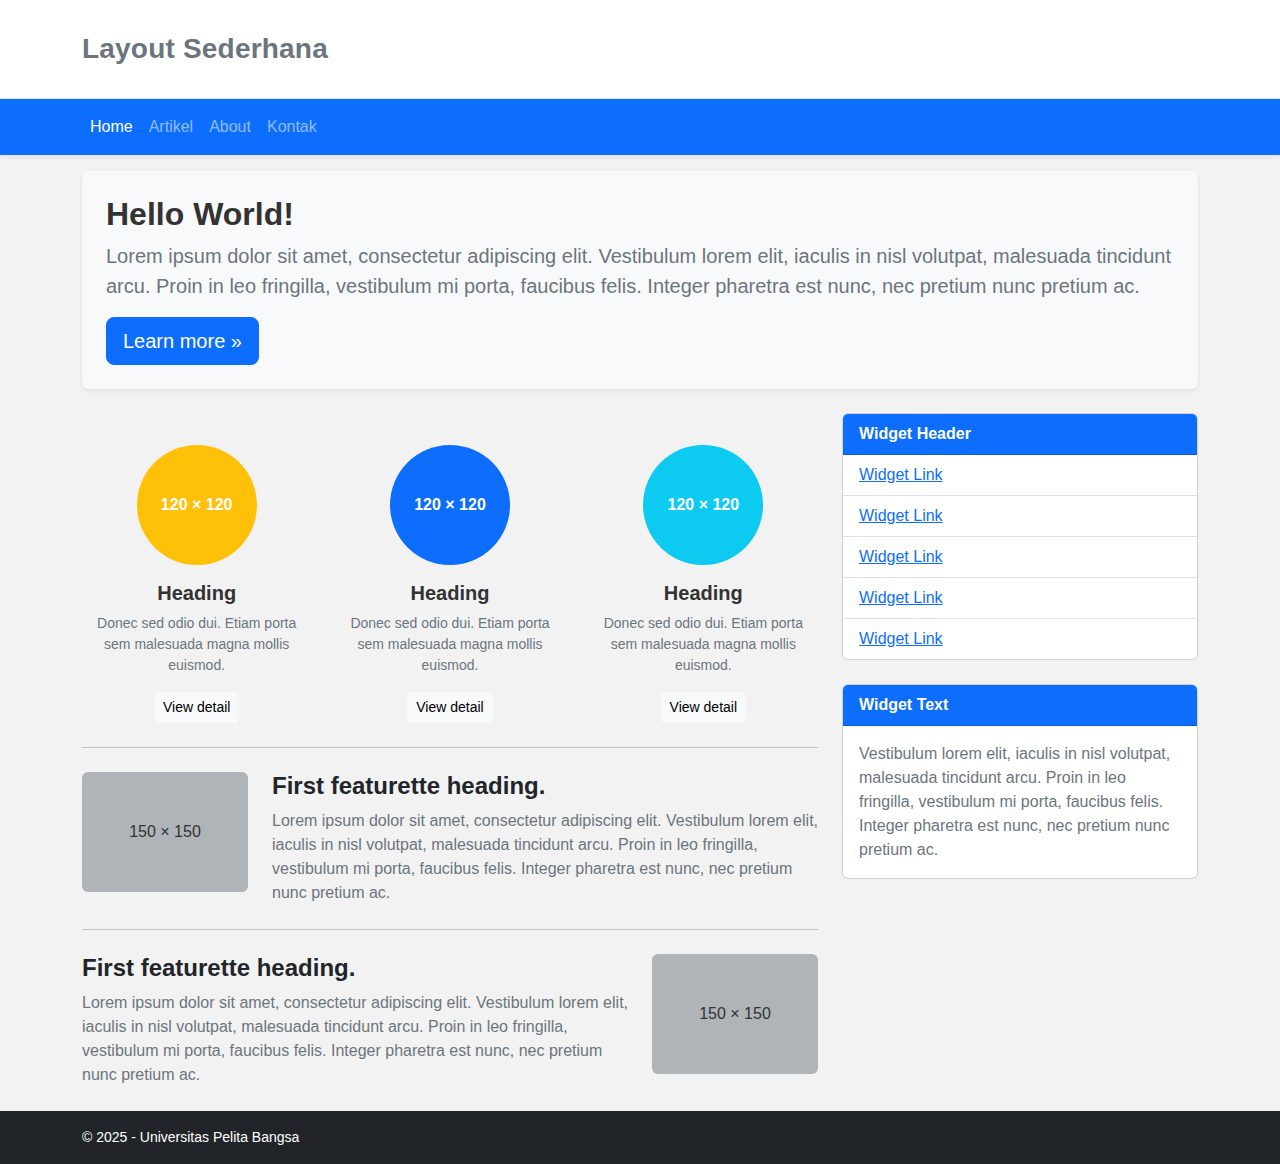
<file: index.html>
<!DOCTYPE html>
<html lang="en">
<head>
  <meta charset="UTF-8" />
  <meta name="viewport" content="width=device-width, initial-scale=1.0" />
  <title>Layout Sederhana</title>

  <!-- Bootstrap CSS (CDN) -->
  <link
    href="https://cdn.jsdelivr.net/npm/bootstrap@5.3.3/dist/css/bootstrap.min.css"
    rel="stylesheet"
    integrity="sha384-QWTKZyjpPEjISv5WaRU9OFeRpok6YctnYmDr5pNlyT2bRjXh0JMhjY6hW+ALEwIH"
    crossorigin="anonymous"
  />

  <!-- Custom CSS -->
  <link rel="stylesheet" href="style.css" />
</head>
<body class="bg-page">

  <!-- Header -->
  <header class="brandbar py-3">
    <div class="container">
      <h1 class="brandtitle fw-bold text-secondary">Layout Sederhana</h1>
    </div>
  </header>

  <!-- Navbar -->
  <nav class="navbar navbar-expand-lg navbar-dark bg-primary shadow-sm">
    <div class="container">
      <button
        class="navbar-toggler"
        type="button"
        data-bs-toggle="collapse"
        data-bs-target="#mainNav"
      >
        <span class="navbar-toggler-icon"></span>
      </button>

      <div id="mainNav" class="collapse navbar-collapse">
        <ul class="navbar-nav me-auto">
          <li class="nav-item">
            <a href="home.html" class="nav-link active">Home</a>
          </li>
          <li class="nav-item">
            <a href="artikel.html" class="nav-link">Artikel</a>
          </li>
          <li class="nav-item">
            <a href="about.html" class="nav-link">About</a>
          </li>
          <li class="nav-item">
            <a href="kontak.html" class="nav-link">Kontak</a>
          </li>
        </ul>
      </div>
    </div>
  </nav>

  <!-- Hero Section -->
  <section class="container mt-3">
    <div class="p-4 bg-light rounded shadow-sm">
      <h2 class="fw-bold mb-2">Hello World!</h2>
      <p class="lead text-secondary mb-3">
        Lorem ipsum dolor sit amet, consectetur adipiscing elit. Vestibulum lorem elit, iaculis in nisl volutpat, malesuada
        tincidunt arcu. Proin in leo fringilla, vestibulum mi porta, faucibus felis. Integer pharetra est nunc, nec
        pretium nunc pretium ac.
      </p>
      <a class="btn btn-primary btn-lg" href="#">Learn more »</a>
    </div>
  </section>

  <!-- Main Content -->
  <main class="container my-4">
    <div class="row gx-4 gy-4">
      <!-- Main Column -->
      <div class="col-lg-8">

        <!-- 3 Circles -->
        <div class="row text-center g-4 mt-2">
          <div class="col-md-4">
            <div>
              <div class="circle bg-warning text-white mx-auto d-flex align-items-center justify-content-center">120 × 120</div>
              <h5 class="mt-3 fw-semibold">Heading</h5>
              <p class="small text-secondary">Donec sed odio dui. Etiam porta sem malesuada magna mollis euismod.</p>
              <a class="btn btn-light btn-sm" href="#">View detail</a>
            </div>
          </div>
          <div class="col-md-4">
            <div>
              <div class="circle bg-primary text-white mx-auto d-flex align-items-center justify-content-center">120 × 120</div>
              <h5 class="mt-3 fw-semibold">Heading</h5>
              <p class="small text-secondary">Donec sed odio dui. Etiam porta sem malesuada magna mollis euismod.</p>
              <a class="btn btn-light btn-sm" href="#">View detail</a>
            </div>
          </div>
          <div class="col-md-4">
            <div>
              <div class="circle bg-info text-white mx-auto d-flex align-items-center justify-content-center">120 × 120</div>
              <h5 class="mt-3 fw-semibold">Heading</h5>
              <p class="small text-secondary">Donec sed odio dui. Etiam porta sem malesuada magna mollis euismod.</p>
              <a class="btn btn-light btn-sm" href="#">View detail</a>
            </div>
          </div>
        </div>

        <hr class="my-4" />

        <!-- Featurette 1 -->
        <article class="row align-items-start gy-3">
          <div class="col-4 col-sm-3">
            <div class="bg-secondary bg-opacity-50 text-center py-5 rounded">150 × 150</div>
          </div>
          <div class="col">
            <h3 class="h4 fw-bold text-dark mb-2">First featurette heading.</h3>
            <p class="mb-0 text-secondary">
              Lorem ipsum dolor sit amet, consectetur adipiscing elit. Vestibulum lorem elit, iaculis in nisl volutpat,
              malesuada tincidunt arcu. Proin in leo fringilla, vestibulum mi porta, faucibus felis. Integer pharetra
              est nunc, nec pretium nunc pretium ac.
            </p>
          </div>
        </article>

        <hr class="my-4" />

        <!-- Featurette 2 -->
        <article class="row align-items-start gy-3">
          <div class="col">
            <h3 class="h4 fw-bold text-dark mb-2">First featurette heading.</h3>
            <p class="mb-0 text-secondary">
              Lorem ipsum dolor sit amet, consectetur adipiscing elit. Vestibulum lorem elit, iaculis in nisl volutpat,
              malesuada tincidunt arcu. Proin in leo fringilla, vestibulum mi porta, faucibus felis. Integer pharetra
              est nunc, nec pretium nunc pretium ac.
            </p>
          </div>
          <div class="col-4 col-sm-3">
            <div class="bg-secondary bg-opacity-50 text-center py-5 rounded">150 × 150</div>
          </div>
        </article>
      </div>

      <!-- Sidebar -->
      <aside class="col-lg-4">
        <div class="card mb-4">
          <div class="card-header bg-primary text-white fw-bold">Widget Header</div>
          <ul class="list-group list-group-flush">
            <li class="list-group-item"><a href="#">Widget Link</a></li>
            <li class="list-group-item"><a href="#">Widget Link</a></li>
            <li class="list-group-item"><a href="#">Widget Link</a></li>
            <li class="list-group-item"><a href="#">Widget Link</a></li>
            <li class="list-group-item"><a href="#">Widget Link</a></li>
          </ul>
        </div>

        <div class="card">
          <div class="card-header bg-primary text-white fw-bold">Widget Text</div>
          <div class="card-body text-secondary">
            Vestibulum lorem elit, iaculis in nisl volutpat, malesuada tincidunt arcu. Proin in leo fringilla,
            vestibulum mi porta, faucibus felis. Integer pharetra est nunc, nec pretium nunc pretium ac.
          </div>
        </div>
      </aside>
    </div>
  </main>

  <!-- Footer -->
  <footer class="bg-dark text-white py-3">
    <div class="container small">
      © 2025 - Universitas Pelita Bangsa
    </div>
  </footer>

  <!-- Bootstrap JS -->
  <script
    src="https://cdn.jsdelivr.net/npm/bootstrap@5.3.3/dist/js/bootstrap.bundle.min.js"
    integrity="sha384-YvpcrYf0tY3lHB60NNkmXc5s9fDVZLESaAA55NDzOxhy9GkcIdslK1eN7N6jIeHz"
    crossorigin="anonymous"
  ></script>
</body>
</html>
</file>
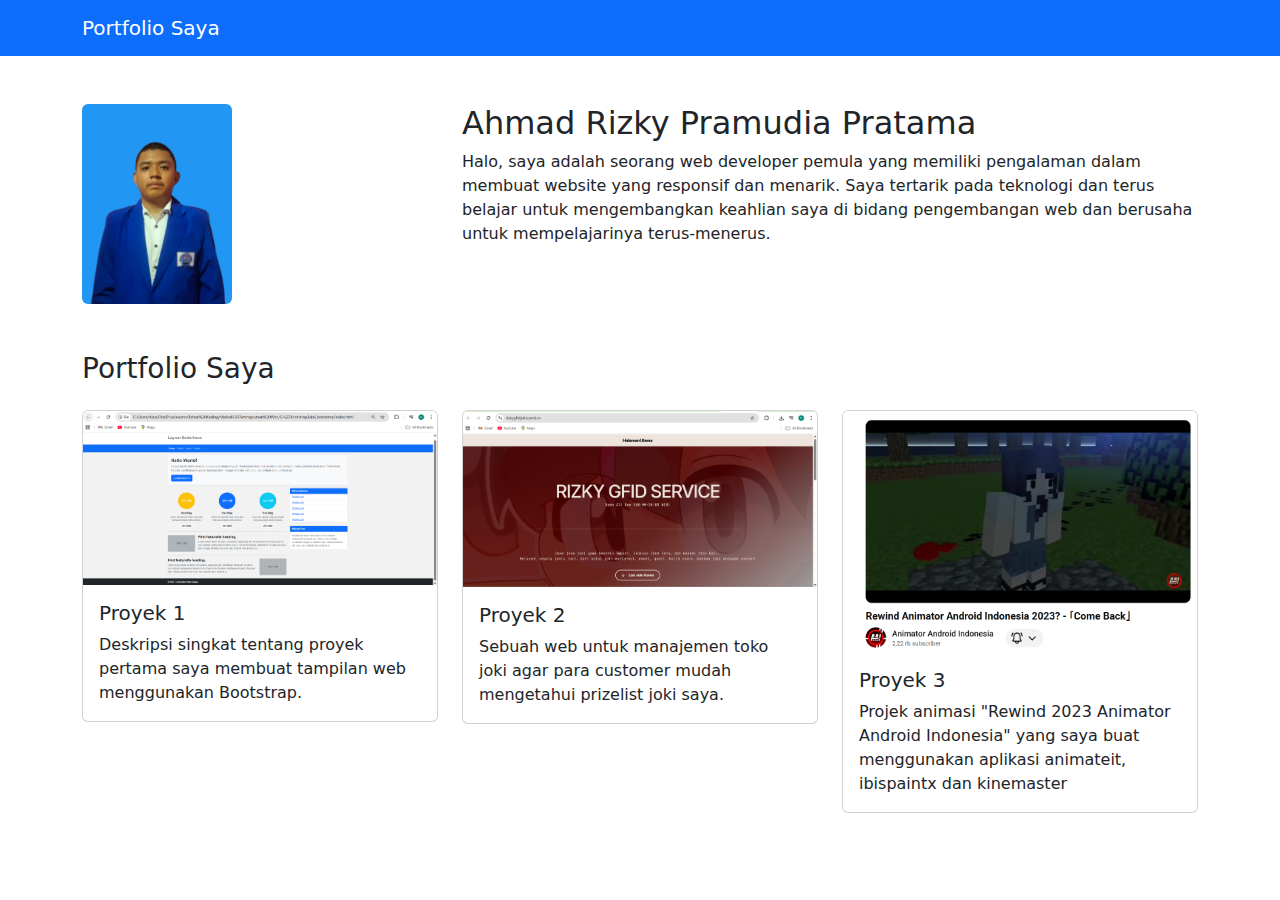
<file: portofolio.html>
<!DOCTYPE html>
<html lang="id">
<head>
    <meta charset="UTF-8" />
    <meta name="viewport" content="width=device-width, initial-scale=1" />
    <title>Portfolio Sederhana</title>
    <!-- Bootstrap CSS -->
    <link href="https://cdn.jsdelivr.net/npm/bootstrap@5.3.0/dist/css/bootstrap.min.css" rel="stylesheet" />
</head>
<body>

<!-- Navbar -->
<nav class="navbar navbar-expand-lg navbar-dark bg-primary">
  <div class="container">
    <a class="navbar-brand" href="#">Portfolio Saya</a>
    <button class="navbar-toggler" type="button" data-bs-toggle="collapse" data-bs-target="#navbarNav" 
      aria-controls="navbarNav" aria-expanded="false" aria-label="Toggle navigation">
      <span class="navbar-toggler-icon"></span>
    </button>
  </div>
</nav>

<!-- Section Tentang Saya -->
<section class="container my-5">
  <div class="row">
    <!-- Kolom kiri: foto -->
    <div class="col-md-4">
      <img src="Profile.png" alt="Foto Saya" class="img-fluid rounded" width="150">
    </div>
    <!-- Kolom kanan: nama dan deskripsi -->
    <div class="col-md-8">
      <h2>Ahmad Rizky Pramudia Pratama</h2>
      <p>Halo, saya adalah seorang web developer pemula yang memiliki pengalaman dalam membuat website yang responsif dan menarik. Saya tertarik pada teknologi dan terus belajar untuk mengembangkan keahlian saya di bidang pengembangan web dan berusaha untuk mempelajarinya terus-menerus.</p>
    </div>
  </div>
</section>

<!-- Section Portfolio Saya -->
<section class="container my-5">
  <h3 class="mb-4">Portfolio Saya</h3>
  <div class="row">
    <!-- Proyek 1 -->
    <div class="col-md-4 mb-4">
      <div class="card">
        <img src="Proyek 1.png" class="card-img-top" alt="Proyek 1">
        <div class="card-body">
          <h5 class="card-title">Proyek 1</h5>
          <p class="card-text">Deskripsi singkat tentang proyek pertama saya membuat tampilan web menggunakan Bootstrap.</p>
        </div>
      </div>
    </div>
    <!-- Proyek 2 -->
    <div class="col-md-4 mb-4">
      <div class="card">
        <img src="Proyek 2.png" class="card-img-top" alt="Proyek 2">
        <div class="card-body">
          <h5 class="card-title">Proyek 2</h5>
          <p class="card-text">Sebuah web untuk manajemen toko joki agar para customer mudah mengetahui prizelist joki saya.</p>
        </div>
      </div>
    </div>
    <!-- Proyek 3 -->
    <div class="col-md-4 mb-4">
      <div class="card">
        <img src="Proyek 3.png" class="card-img-top" alt="Proyek 3">
        <div class="card-body">
          <h5 class="card-title">Proyek 3</h5>
          <p class="card-text">Projek animasi "Rewind 2023 Animator Android Indonesia" yang saya buat menggunakan aplikasi animateit, ibispaintx dan kinemaster</p>
        </div>
      </div>
    </div>
  </div>
</section>

<!-- Bootstrap JS -->
<script src="https://cdn.jsdelivr.net/npm/bootstrap@5.3.0/dist/js/bootstrap.bundle.min.js"></script>

</body>
</html>
</file>
<file: style.css>
/* ====== LATAR & TIPOGRAFI ====== */
body {
  font-family: 'Open Sans', sans-serif;
  color: #333;
  background-color: #f2f2f2;
  margin: 0;
  padding: 0;
}

/* ====== BRAND AREA ====== */
.brandbar {
  background: #ffffff;
  border-bottom: 1px solid #e5e5e5;
}

.brandtitle {
  font-size: 28px;
  font-weight: 700;
  margin: 16px 0;
  color: #b7b7b7;
  letter-spacing: 0.2px;
}

/* ====== NAVBAR ====== */
.navblue {
  background-color: #1e66b2;
}

.navblue .nav-link {
  color: #fff !important;
  padding: 0.55rem 0.9rem;
  transition: background 0.2s;
}

.navblue .nav-link.active,
.navblue .nav-link:hover {
  background-color: #155a9a;
}

/* ====== PANEL UMUM ====== */
.panel {
  background: #ffffff;
  border: 1px solid #e3e3e3;
  border-radius: 3px;
  box-shadow: 0 1px 2px rgba(0,0,0,0.03);
  margin-bottom: 1rem;
}

.panel-hero {
  padding: 26px;
  background: #eeeeee;
  border-bottom: 1px solid #dcdcdc;
}

.panel-content {
  padding: 22px;
}

/* ====== DIVIDER ====== */
.soft {
  border: 0;
  border-top: 1px solid #ececec;
  margin: 1rem 0;
}

/* ====== CIRCLE ====== */
.circle {
  width: 120px;
  height: 120px;
  border-radius: 50%;
  display: inline-flex;
  align-items: center;
  justify-content: center;
  font-weight: 600;
  color: #fff;
  margin-bottom: 0.5rem;
}

.bg-orange { background: #de7d2a; }
.bg-blue   { background: #3d6fe3; }
.bg-teal   { background: #66dbcf; }

/* ====== BUTTON GHOST ====== */
.btn-ghost {
  border: 1px solid #cfcfcf !important;
  color: #555 !important;
  background: #f2f2f2 !important;
  padding: 0.35rem 0.7rem !important;
  border-radius: 4px;
  font-size: 0.9rem;
  transition: all 0.2s;
}

.btn-ghost:hover {
  background: #e9e9e9 !important;
}

/* ====== THUMBNAIL ====== */
.thumb {
  width: 150px;
  height: 150px;
  background: #7b8a70;
  color: #fff;
  display: flex;
  align-items: center;
  justify-content: center;
  border-radius: 6px;
  font-weight: 600;
}

/* ====== SIDEBAR WIDGET ====== */
.widget {
  border: 1px solid #e3e3e3;
  border-radius: 3px;
  background: #fff;
  overflow: hidden;
}

.widget-header {
  background: #1e66b2;
  color: #fff;
  font-weight: 600;
  padding: 0.6rem 0.9rem;
  border-bottom: 1px solid #1b5da4;
}

.widget-item {
  padding: 0.55rem 0.9rem;
  border-bottom: 1px solid #efefef;
  background: #fff;
}

.widget-item:last-child {
  border-bottom: 0;
}

.widget-link {
  text-decoration: none;
  color: #3b3b3b;
  display: block;
}

.widget-link:hover {
  text-decoration: underline;
}

/* ====== FOOTER ====== */
.site-footer {
  background: #0f0f0f;
  padding: 14px 0;
  margin-top: 20px;
  border-top: 1px solid #080808;
  color: #ccc;
  text-align: center;
  font-size: 0.9rem;
}

/* ====== RESPONSIVE ====== */
@media (max-width: 575.98px) {
  .thumb {
    width: 120px;
    height: 120px;
  }

  .brandtitle {
    font-size: 22px;
  }

  .circle {
    width: 100px;
    height: 100px;
  }
}
</file>
